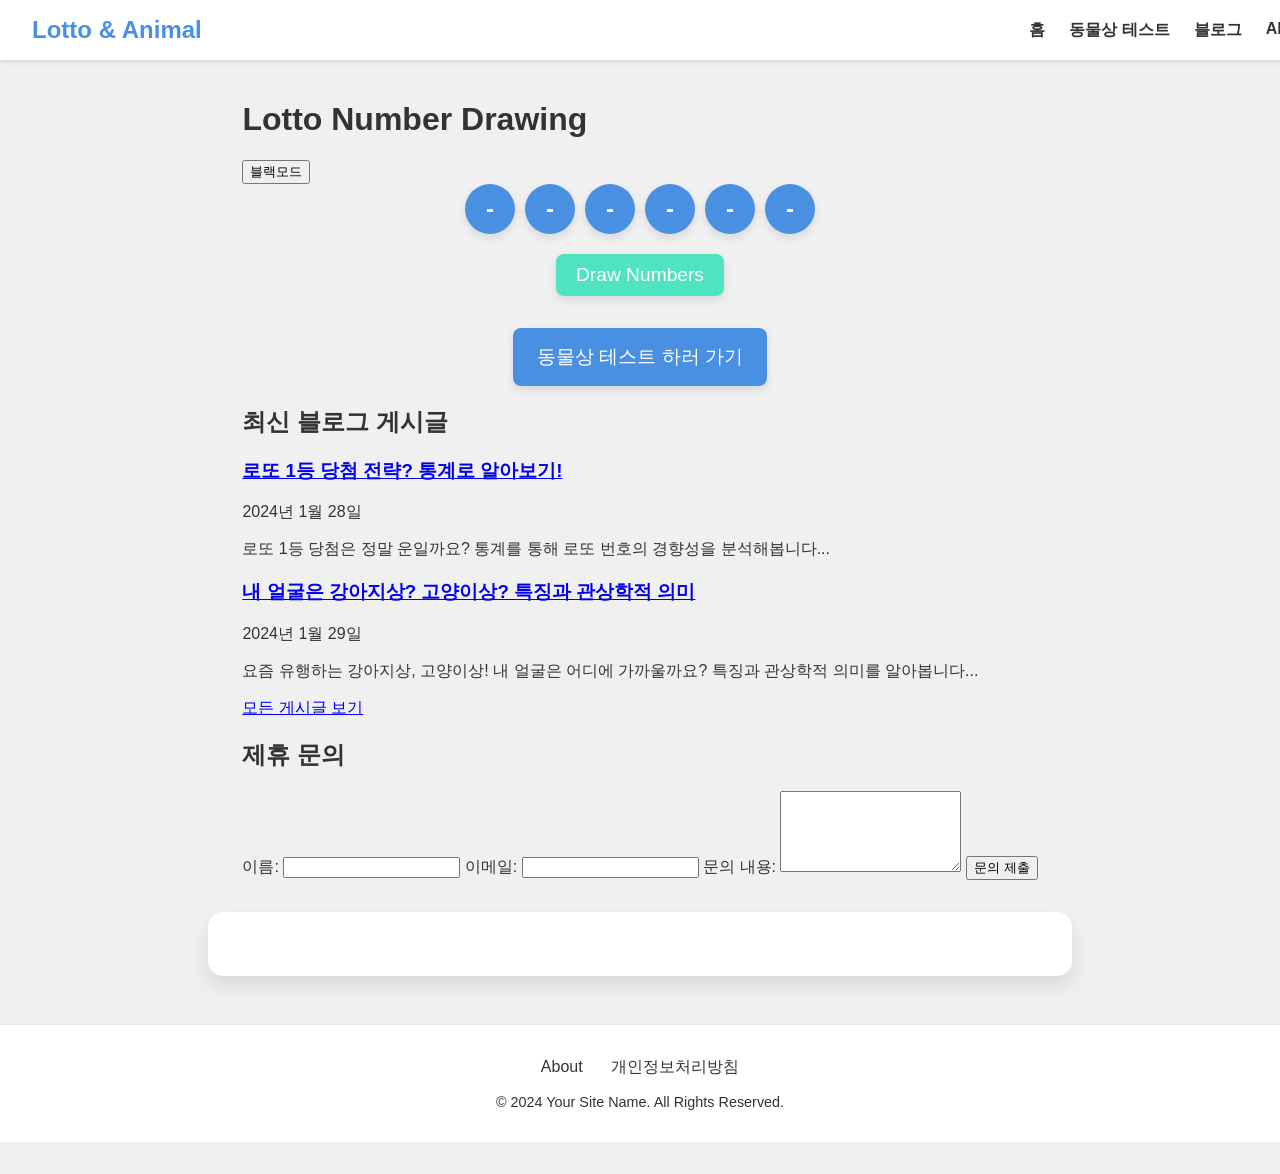
<file: index.html>
<!DOCTYPE html>
<html lang="en">
<head>
    <meta charset="UTF-8">
    <meta name="viewport" content="width=device-width, initial-scale=1.0">
    <title>로또 & 동물상 테스트 - 행운의 로또 번호와 재미있는 동물상 테스트</title>
    <meta name="description" content="매일매일 새로운 로또 당첨 번호를 예측하고, AI 기반 동물상 테스트로 나의 얼굴과 닮은 동물을 찾아보세요. 행운과 재미가 가득한 Lotto & Animal Test 사이트입니다.">
    <!-- Google AdSense Start -->
    <script async src="https://pagead2.googlesyndication.com/pagead/js/adsbygoogle.js?client=ca-pub-6174754313706109"
         crossorigin="anonymous"></script>
    <meta name="google-adsense-account" content="ca-pub-6174754313706109">
    <!-- Google AdSense End -->
    <link rel="stylesheet" href="style.css">
    <link rel="icon" href="favicon.ico" type="image/x-icon">
    <!-- Google tag (gtag.js) -->
<script async src="https://www.googletagmanager.com/gtag/js?id=G-1ZVKTF64KG"></script>
<script>
  window.dataLayer = window.dataLayer || [];
  function gtag(){dataLayer.push(arguments);}
  gtag('js', new Date());

  gtag('config', 'G-1ZVKTF64KG');
</script>
    <script type="text/javascript">
    (function(c,l,a,r,i,t,y){
        c[a]=c[a]||function(){(c[a].q=c[a].q||[]).push(arguments)};
        t=l.createElement(r);t.async=1;t.src="https://www.clarity.ms/tag/"+i;
        y=l.getElementsByTagName(r)[0];y.parentNode.insertBefore(t,y);
    })(window, document, "clarity", "script", "v8vyvuyvr4");
</script>
<script type="application/ld+json">
{
  "@context": "https://schema.org",
  "@type": "WebSite",
  "name": "Lotto & Animal Test",
  "url": "https://yourdomain.com"
}
</script>
</head>
<body>
    <nav>
        <a href="index.html" class="logo">Lotto & Animal</a>
        <ul>
            <li><a href="index.html">홈</a></li>
            <li><a href="animal_test.html">동물상 테스트</a></li>
            <li><a href="blog.html">블로그</a></li>
            <li><a href="about.html">About</a></li>
        </ul>
    </nav>
    <div class="container">
        <h1>Lotto Number Drawing</h1>
        <div class="theme-switcher-container">
            <button id="theme-switcher">블랙모드</button>
        </div>
        <lotto-machine></lotto-machine>

        <div class="animal-test-link-container">
            <a href="animal_test.html" class="animal-test-button">동물상 테스트 하러 가기</a>
        </div>

        <div class="latest-blog-posts-container">
            <h2>최신 블로그 게시글</h2>
            <div class="blog-post-item">
                <h3><a href="blog-post-1.html">로또 1등 당첨 전략? 통계로 알아보기!</a></h3>
                <span class="date">2024년 1월 28일</span>
                <p>로또 1등 당첨은 정말 운일까요? 통계를 통해 로또 번호의 경향성을 분석해봅니다...</p>
            </div>
            <div class="blog-post-item">
                <h3><a href="blog-post-2.html">내 얼굴은 강아지상? 고양이상? 특징과 관상학적 의미</a></h3>
                <span class="date">2024년 1월 29일</span>
                <p>요즘 유행하는 강아지상, 고양이상! 내 얼굴은 어디에 가까울까요? 특징과 관상학적 의미를 알아봅니다...</p>
            </div>
            <a href="blog.html" class="view-all-posts">모든 게시글 보기</a>
        </div>

        <div class="contact-form-container">
            <h2>제휴 문의</h2>
            <form action="https://formspree.io/f/mnjvavyj" method="POST">
                <label for="name">이름:</label>
                <input type="text" id="name" name="name" required>

                <label for="email">이메일:</label>
                <input type="email" id="email" name="email" required>

                <label for="message">문의 내용:</label>
                <textarea id="message" name="message" rows="5" required></textarea>

                <button type="submit">문의 제출</button>
            </form>
        </div>
    </div>
    <div class="disqus-container">
        <div id="disqus_thread"></div>
    </div>
    <script>
        var disqus_config = function () {
        this.page.url = window.location.href;  // Replace PAGE_URL with your page's canonical URL variable
        this.page.identifier = 'lotto-machine-page'; // Replace PAGE_IDENTIFIER with your page's unique identifier variable
        };
        (function() { // DON'T EDIT BELOW THIS LINE
        var d = document, s = d.createElement('script');
        s.src = 'https://gunnamu.disqus.com/embed.js';
        s.setAttribute('data-timestamp', +new Date());        (d.head || d.body).appendChild(s);
        })();
    </script>
    <noscript>Please enable JavaScript to view the <a href="https://disqus.com/?ref_noscript">comments powered by Disqus.</a></noscript>
    <script src="main.js"></script>
    <footer>
        <div class="footer-links">
            <a href="about.html">About</a>
            <a href="privacy.html">개인정보처리방침</a>
        </div>
        <div class="copyright">
            &copy; 2024 Your Site Name. All Rights Reserved.
        </div>
    </footer>
</body>
</html>
</file>
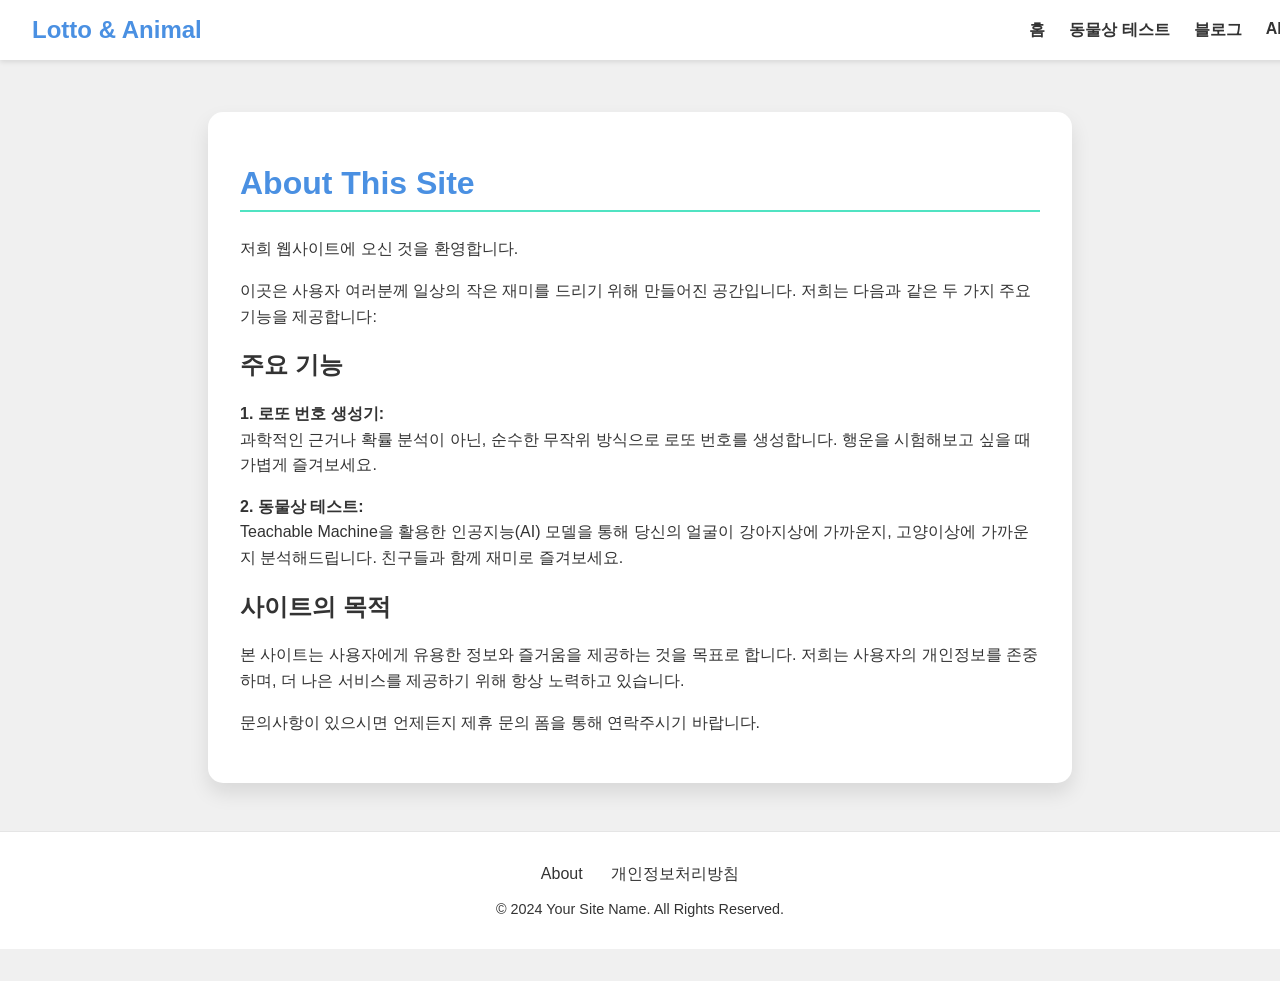
<file: about.html>
<!DOCTYPE html>
<html lang="ko">
<head>
    <meta charset="UTF-8">
    <meta name="viewport" content="width=device-width, initial-scale=1.0">
    <title>About - Lotto & Animal Test</title>
    <meta name="description" content="Lotto & Animal Test 웹사이트는 로또 번호 생성기와 AI 동물상 테스트를 제공하여 일상의 재미와 행운을 선사합니다.">
    <link rel="stylesheet" href="style.css">
    <style>
        .static-page-container {
            margin-top: 2rem;
            padding: 2rem;
            background-color: var(--container-background);
            border-radius: 15px;
            box-shadow: 0 10px 20px var(--shadow-color);
            max-width: 800px;
            width: 90%;
            text-align: left;
        }
        .static-page-container h1 {
            color: var(--primary-color);
            border-bottom: 2px solid var(--secondary-color);
            padding-bottom: 0.5rem;
            margin-bottom: 1.5rem;
        }
        .static-page-container p {
            line-height: 1.6;
            margin-bottom: 1rem;
        }
    </style>
    <!-- Google tag (gtag.js) -->
<script async src="https://www.googletagmanager.com/gtag/js?id=G-1ZVKTF64KG"></script>
<script>
  window.dataLayer = window.dataLayer || [];
  function gtag(){dataLayer.push(arguments);}
  gtag('js', new Date());

  gtag('config', 'G-1ZVKTF64KG');
</script>
    <script type="text/javascript">
    (function(c,l,a,r,i,t,y){
        c[a]=c[a]||function(){(c[a].q=c[a].q||[]).push(arguments)};
        t=l.createElement(r);t.async=1;t.src="https://www.clarity.ms/tag/"+i;
        y=l.getElementsByTagName(r)[0];y.parentNode.insertBefore(t,y);
    })(window, document, "clarity", "script", "v8vyvuyvr4");
</script>
</head>
<body>
    <nav>
        <a href="index.html" class="logo">Lotto & Animal</a>
        <ul>
            <li><a href="index.html">홈</a></li>
            <li><a href="animal_test.html">동물상 테스트</a></li>
            <li><a href="blog.html">블로그</a></li>
            <li><a href="about.html">About</a></li>
        </ul>
    </nav>

    <div class="static-page-container">
        <h1>About This Site</h1>
        <p>저희 웹사이트에 오신 것을 환영합니다.</p>
        <p>이곳은 사용자 여러분께 일상의 작은 재미를 드리기 위해 만들어진 공간입니다. 저희는 다음과 같은 두 가지 주요 기능을 제공합니다:</p>
        
        <h2>주요 기능</h2>
        <p><strong>1. 로또 번호 생성기:</strong><br>
        과학적인 근거나 확률 분석이 아닌, 순수한 무작위 방식으로 로또 번호를 생성합니다. 행운을 시험해보고 싶을 때 가볍게 즐겨보세요.</p>
        
        <p><strong>2. 동물상 테스트:</strong><br>
        Teachable Machine을 활용한 인공지능(AI) 모델을 통해 당신의 얼굴이 강아지상에 가까운지, 고양이상에 가까운지 분석해드립니다. 친구들과 함께 재미로 즐겨보세요.</p>
        
        <h2>사이트의 목적</h2>
        <p>본 사이트는 사용자에게 유용한 정보와 즐거움을 제공하는 것을 목표로 합니다. 저희는 사용자의 개인정보를 존중하며, 더 나은 서비스를 제공하기 위해 항상 노력하고 있습니다.</p>
        <p>문의사항이 있으시면 언제든지 제휴 문의 폼을 통해 연락주시기 바랍니다.</p>
    </div>

    <footer>
        <div class="footer-links">
            <a href="about.html">About</a>
            <a href="privacy.html">개인정보처리방침</a>
        </div>
        <div class="copyright">
            &copy; 2024 Your Site Name. All Rights Reserved.
        </div>
    </footer>
</body>
</html>
</file>
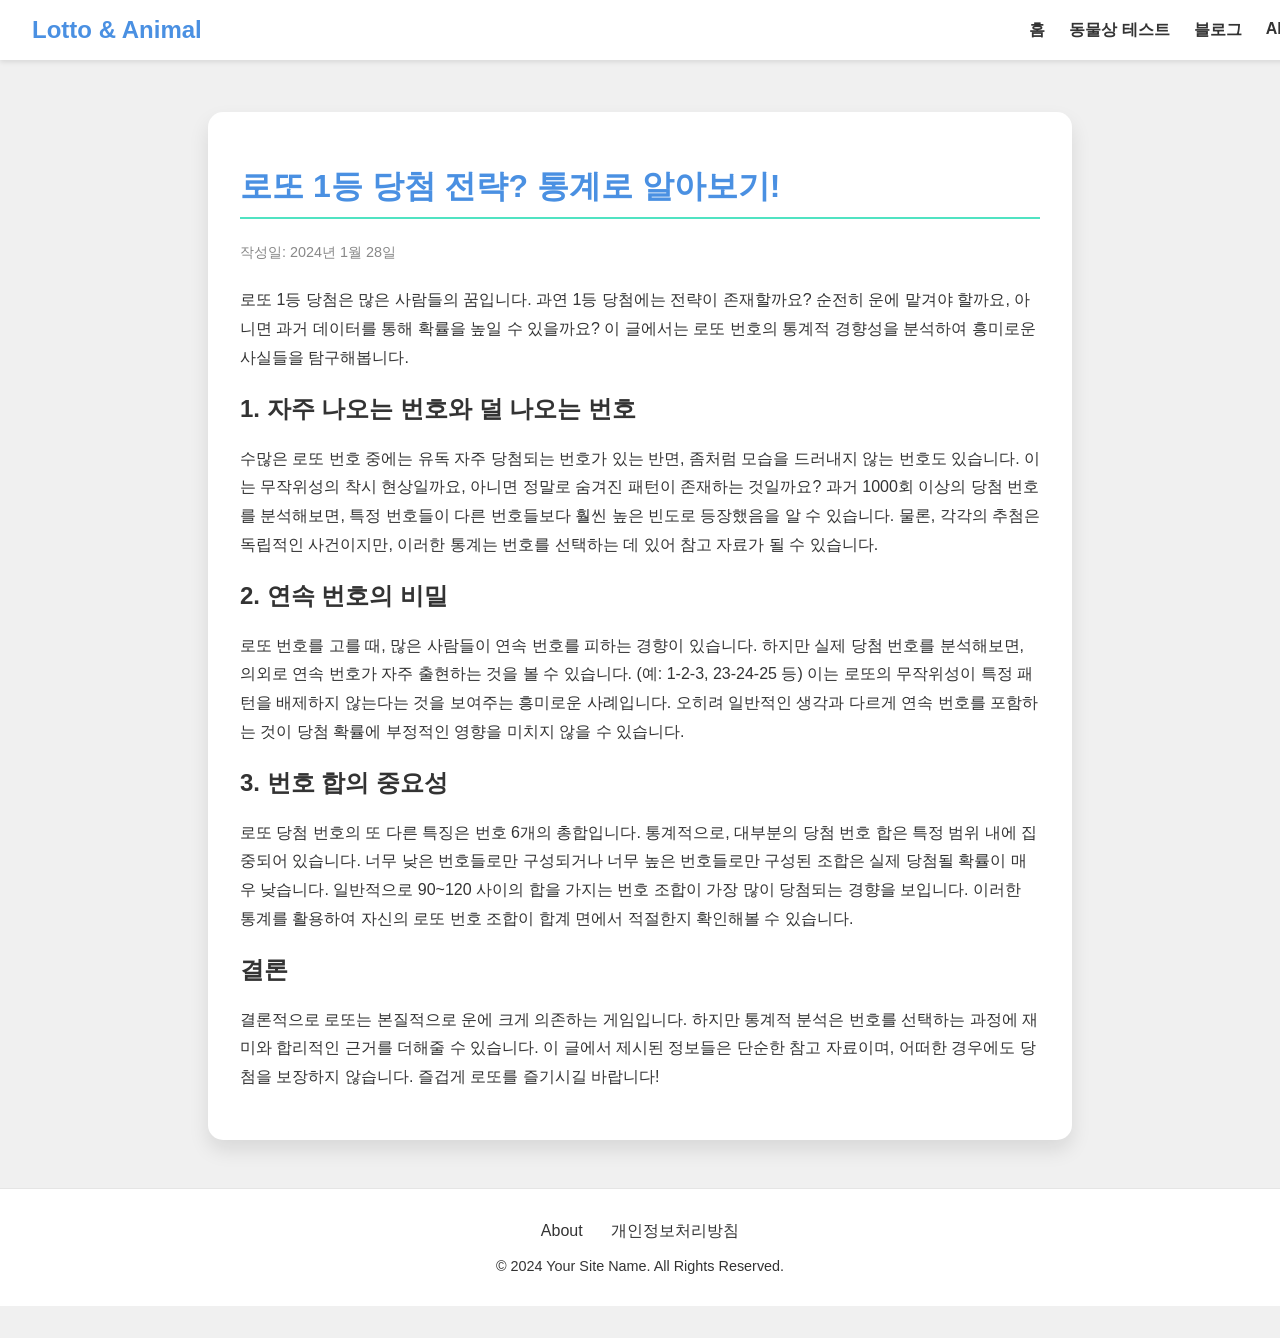
<file: blog-post-1.html>
<!DOCTYPE html>
<html lang="ko">
<head>
    <meta charset="UTF-8">
    <meta name="viewport" content="width=device-width, initial-scale=1.0">
    <title>로또 1등 당첨 전략? 통계로 알아보기! - Lotto & Animal Test 블로그</title>
    <meta name="description" content="로또 1등 당첨은 과연 운일까? 과거 당첨 번호 통계 분석을 통해 자주 나오는 번호, 연속 번호, 번호 합의 비밀 등 로또 당첨 전략에 대한 흥미로운 분석을 제공합니다.">
    <!-- Google AdSense Start -->
    <script async src="https://pagead2.googlesyndication.com/pagead/js/adsbygoogle.js?client=ca-pub-6174754313706109"
         crossorigin="anonymous"></script>
    <meta name="google-adsense-account" content="ca-pub-6174754313706109">
    <!-- Google AdSense End -->
    <link rel="stylesheet" href="style.css">
    <style>
        .blog-post-container {
            margin-top: 2rem;
            padding: 2rem;
            background-color: var(--container-background);
            border-radius: 15px;
            box-shadow: 0 10px 20px var(--shadow-color);
            max-width: 800px;
            width: 90%;
            text-align: left;
        }
        .blog-post-container h1 {
            color: var(--primary-color);
            border-bottom: 2px solid var(--secondary-color);
            padding-bottom: 0.5rem;
            margin-bottom: 1.5rem;
        }
        .blog-post-container .post-meta {
            font-size: 0.9rem;
            color: #888;
            margin-bottom: 1.5rem;
        }
        .blog-post-container p {
            line-height: 1.8;
            margin-bottom: 1rem;
        }
        .blog-post-container img {
            max-width: 100%;
            height: auto;
            display: block;
            margin: 1.5rem auto;
            border-radius: 8px;
        }
    </style>
    <!-- Google tag (gtag.js) -->
<script async src="https://www.googletagmanager.com/gtag/js?id=G-1ZVKTF64KG"></script>
<script>
  window.dataLayer = window.dataLayer || [];
  function gtag(){dataLayer.push(arguments);}
  gtag('js', new Date());

  gtag('config', 'G-1ZVKTF64KG');
</script>
    <script type="text/javascript">
    (function(c,l,a,r,i,t,y){
        c[a]=c[a]||function(){(c[a].q=c[a].q||[]).push(arguments)};
        t=l.createElement(r);t.async=1;t.src="https://www.clarity.ms/tag/"+i;
        y=l.getElementsByTagName(r)[0];y.parentNode.insertBefore(t,y);
    })(window, document, "clarity", "script", "v8vyvuyvr4");
</script>
<script type="application/ld+json">
{
  "@context": "https://schema.org",
  "@type": "BlogPosting",
  "headline": "로또 1등 당첨 전략? 통계로 알아보기!",
  "description": "로또 1등 당첨은 과연 운일까? 과거 당첨 번호 통계 분석을 통해 자주 나오는 번호, 연속 번호, 번호 합의 비밀 등 로또 당첨 전략에 대한 흥미로운 분석을 제공합니다.",
  "datePublished": "2024-01-28",
  "dateModified": "2024-01-28",
  "author": {
    "@type": "Person",
    "name": "Lotto & Animal Test"
  },
  "publisher": {
    "@type": "Organization",
    "name": "Lotto & Animal Test Blog",
    "url": "https://yourdomain.com/blog.html"
  },
  "mainEntityOfPage": {
    "@type": "WebPage",
    "@id": "https://yourdomain.com/blog-post-1.html"
  },
  "url": "https://yourdomain.com/blog-post-1.html"
}
</script>
</head>
<body>
    <nav>
        <a href="index.html" class="logo">Lotto & Animal</a>
        <ul>
            <li><a href="index.html">홈</a></li>
            <li><a href="animal_test.html">동물상 테스트</a></li>
            <li><a href="blog.html">블로그</a></li>
            <li><a href="about.html">About</a></li>
        </ul>
    </nav>

    <div class="blog-post-container">
        <h1>로또 1등 당첨 전략? 통계로 알아보기!</h1>
        <div class="post-meta">작성일: 2024년 1월 28일</div>
        <p>로또 1등 당첨은 많은 사람들의 꿈입니다. 과연 1등 당첨에는 전략이 존재할까요? 순전히 운에 맡겨야 할까요, 아니면 과거 데이터를 통해 확률을 높일 수 있을까요? 이 글에서는 로또 번호의 통계적 경향성을 분석하여 흥미로운 사실들을 탐구해봅니다.</p>

        <h2>1. 자주 나오는 번호와 덜 나오는 번호</h2>
        <p>수많은 로또 번호 중에는 유독 자주 당첨되는 번호가 있는 반면, 좀처럼 모습을 드러내지 않는 번호도 있습니다. 이는 무작위성의 착시 현상일까요, 아니면 정말로 숨겨진 패턴이 존재하는 것일까요? 과거 1000회 이상의 당첨 번호를 분석해보면, 특정 번호들이 다른 번호들보다 훨씬 높은 빈도로 등장했음을 알 수 있습니다. 물론, 각각의 추첨은 독립적인 사건이지만, 이러한 통계는 번호를 선택하는 데 있어 참고 자료가 될 수 있습니다.</p>

        <h2>2. 연속 번호의 비밀</h2>
        <p>로또 번호를 고를 때, 많은 사람들이 연속 번호를 피하는 경향이 있습니다. 하지만 실제 당첨 번호를 분석해보면, 의외로 연속 번호가 자주 출현하는 것을 볼 수 있습니다. (예: 1-2-3, 23-24-25 등) 이는 로또의 무작위성이 특정 패턴을 배제하지 않는다는 것을 보여주는 흥미로운 사례입니다. 오히려 일반적인 생각과 다르게 연속 번호를 포함하는 것이 당첨 확률에 부정적인 영향을 미치지 않을 수 있습니다.</p>

        <h2>3. 번호 합의 중요성</h2>
        <p>로또 당첨 번호의 또 다른 특징은 번호 6개의 총합입니다. 통계적으로, 대부분의 당첨 번호 합은 특정 범위 내에 집중되어 있습니다. 너무 낮은 번호들로만 구성되거나 너무 높은 번호들로만 구성된 조합은 실제 당첨될 확률이 매우 낮습니다. 일반적으로 90~120 사이의 합을 가지는 번호 조합이 가장 많이 당첨되는 경향을 보입니다. 이러한 통계를 활용하여 자신의 로또 번호 조합이 합계 면에서 적절한지 확인해볼 수 있습니다.</p>

        <h2>결론</h2>
        <p>결론적으로 로또는 본질적으로 운에 크게 의존하는 게임입니다. 하지만 통계적 분석은 번호를 선택하는 과정에 재미와 합리적인 근거를 더해줄 수 있습니다. 이 글에서 제시된 정보들은 단순한 참고 자료이며, 어떠한 경우에도 당첨을 보장하지 않습니다. 즐겁게 로또를 즐기시길 바랍니다!</p>
    </div>

    <footer>
        <div class="footer-links">
            <a href="about.html">About</a>
            <a href="privacy.html">개인정보처리방침</a>
        </div>
        <div class="copyright">
            &copy; 2024 Your Site Name. All Rights Reserved.
        </div>
    </footer>
</body>
</html>
</file>
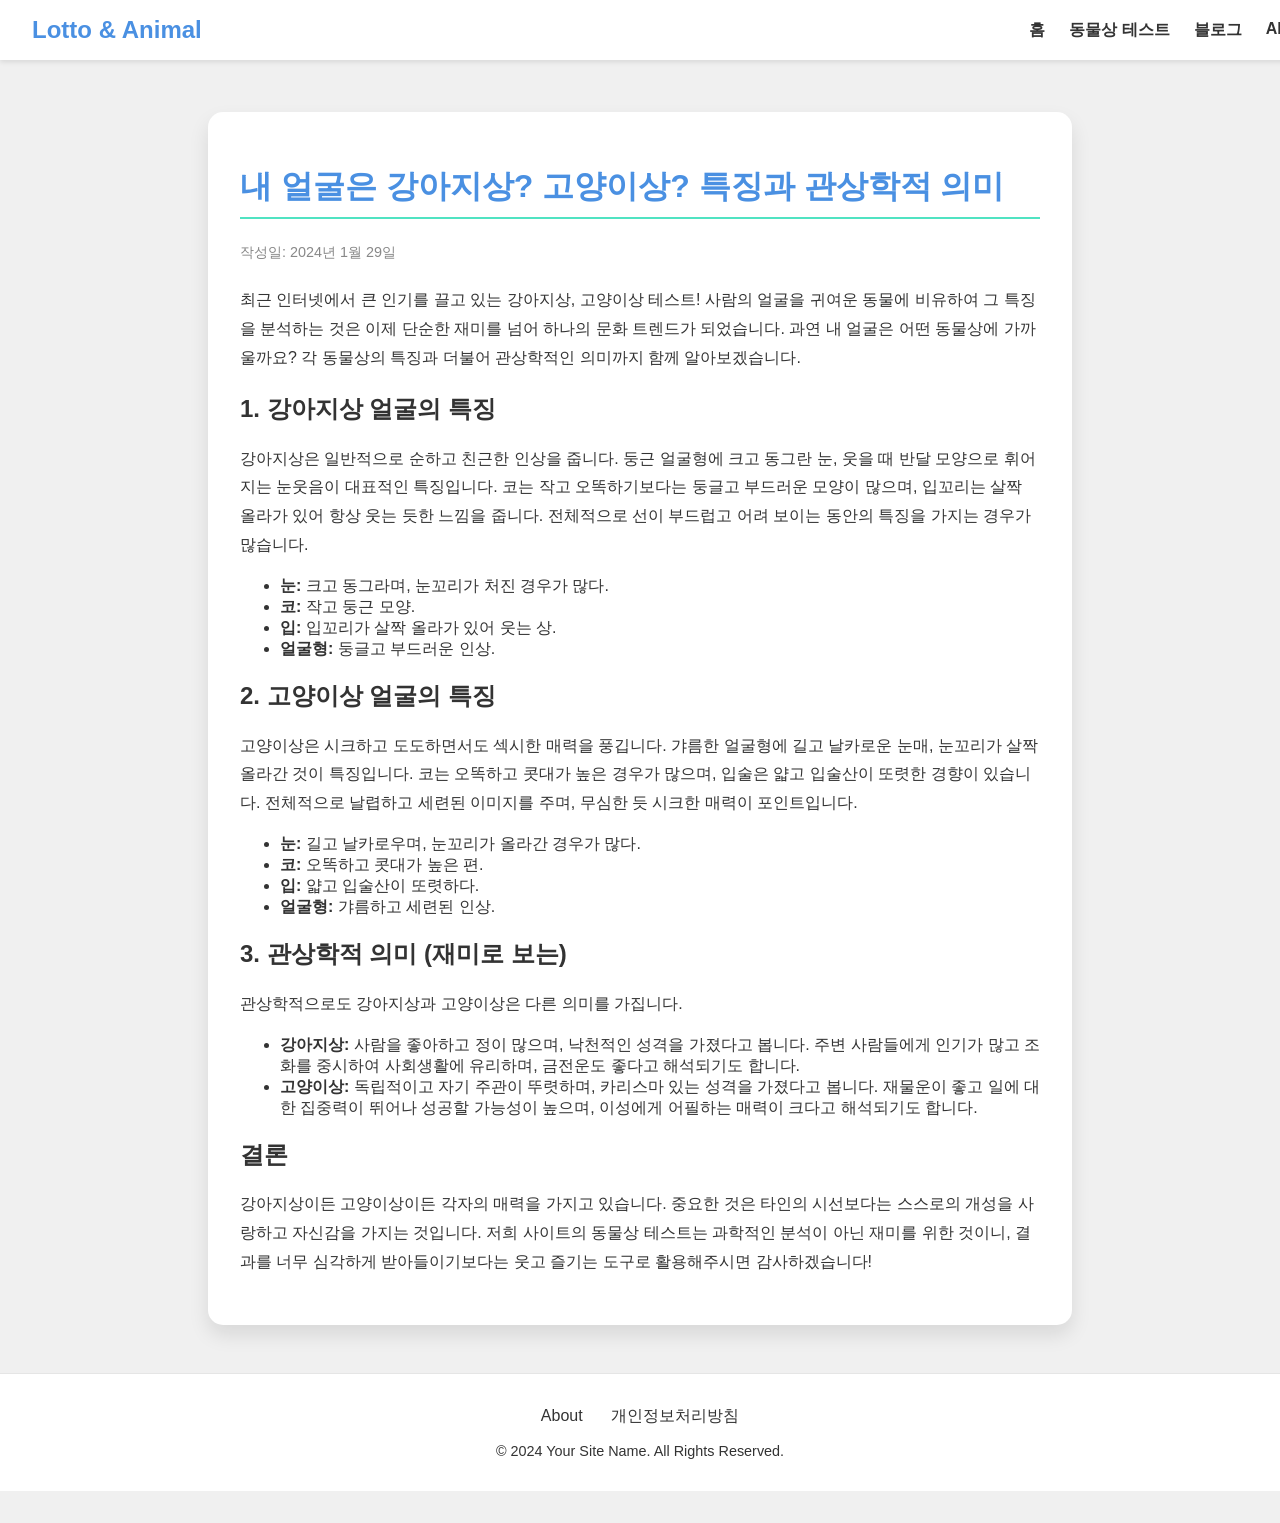
<file: blog-post-2.html>
<!DOCTYPE html>
<html lang="ko">
<head>
    <meta charset="UTF-8">
    <meta name="viewport" content="width=device-width, initial-scale=1.0">
    <title>내 얼굴은 강아지상? 고양이상? 특징과 관상학적 의미 - Lotto & Animal Test 블로그</title>
    <meta name="description" content="내 얼굴은 강아지상일까, 고양이상일까? 각 동물상의 특징과 관상학적 의미를 상세히 알아보고, 나의 얼굴에 숨겨진 매력을 발견해보세요.">
    <!-- Google AdSense Start -->
    <script async src="https://pagead2.googlesyndication.com/pagead/js/adsbygoogle.js?client=ca-pub-6174754313706109"
         crossorigin="anonymous"></script>
    <meta name="google-adsense-account" content="ca-pub-6174754313706109">
    <!-- Google AdSense End -->
    <link rel="stylesheet" href="style.css">
    <style>
        .blog-post-container {
            margin-top: 2rem;
            padding: 2rem;
            background-color: var(--container-background);
            border-radius: 15px;
            box-shadow: 0 10px 20px var(--shadow-color);
            max-width: 800px;
            width: 90%;
            text-align: left;
        }
        .blog-post-container h1 {
            color: var(--primary-color);
            border-bottom: 2px solid var(--secondary-color);
            padding-bottom: 0.5rem;
            margin-bottom: 1.5rem;
        }
        .blog-post-container .post-meta {
            font-size: 0.9rem;
            color: #888;
            margin-bottom: 1.5rem;
        }
        .blog-post-container p {
            line-height: 1.8;
            margin-bottom: 1rem;
        }
        .blog-post-container img {
            max-width: 100%;
            height: auto;
            display: block;
            margin: 1.5rem auto;
            border-radius: 8px;
        }
    </style>
    <!-- Google tag (gtag.js) -->
<script async src="https://www.googletagmanager.com/gtag/js?id=G-1ZVKTF64KG"></script>
<script>
  window.dataLayer = window.dataLayer || [];
  function gtag(){dataLayer.push(arguments);}
  gtag('js', new Date());

  gtag('config', 'G-1ZVKTF64KG');
</script>
    <script type="text/javascript">
    (function(c,l,a,r,i,t,y){
        c[a]=c[a]||function(){(c[a].q=c[a].q||[]).push(arguments)};
        t=l.createElement(r);t.async=1;t.src="https://www.clarity.ms/tag/"+i;
        y=l.getElementsByTagName(r)[0];y.parentNode.insertBefore(t,y);
    })(window, document, "clarity", "script", "v8vyvuyvr4");
</script>
<script type="application/ld+json">
{
  "@context": "https://schema.org",
  "@type": "BlogPosting",
  "headline": "내 얼굴은 강아지상? 고양이상? 특징과 관상학적 의미",
  "description": "내 얼굴은 강아지상일까, 고양이상일까? 각 동물상의 특징과 관상학적 의미를 상세히 알아보고, 나의 얼굴에 숨겨진 매력을 발견해보세요.",
  "datePublished": "2024-01-29",
  "dateModified": "2024-01-29",
  "author": {
    "@type": "Person",
    "name": "Lotto & Animal Test"
  },
  "publisher": {
    "@type": "Organization",
    "name": "Lotto & Animal Test Blog",
    "url": "https://yourdomain.com/blog.html"
  },
  "mainEntityOfPage": {
    "@type": "WebPage",
    "@id": "https://yourdomain.com/blog-post-2.html"
  },
  "url": "https://yourdomain.com/blog-post-2.html"
}
</script>
</head>
<body>
    <nav>
        <a href="index.html" class="logo">Lotto & Animal</a>
        <ul>
            <li><a href="index.html">홈</a></li>
            <li><a href="animal_test.html">동물상 테스트</a></li>
            <li><a href="blog.html">블로그</a></li>
            <li><a href="about.html">About</a></li>
        </ul>
    </nav>

    <div class="blog-post-container">
        <h1>내 얼굴은 강아지상? 고양이상? 특징과 관상학적 의미</h1>
        <div class="post-meta">작성일: 2024년 1월 29일</div>
        <p>최근 인터넷에서 큰 인기를 끌고 있는 강아지상, 고양이상 테스트! 사람의 얼굴을 귀여운 동물에 비유하여 그 특징을 분석하는 것은 이제 단순한 재미를 넘어 하나의 문화 트렌드가 되었습니다. 과연 내 얼굴은 어떤 동물상에 가까울까요? 각 동물상의 특징과 더불어 관상학적인 의미까지 함께 알아보겠습니다.</p>

        <h2>1. 강아지상 얼굴의 특징</h2>
        <p>강아지상은 일반적으로 순하고 친근한 인상을 줍니다. 둥근 얼굴형에 크고 동그란 눈, 웃을 때 반달 모양으로 휘어지는 눈웃음이 대표적인 특징입니다. 코는 작고 오똑하기보다는 둥글고 부드러운 모양이 많으며, 입꼬리는 살짝 올라가 있어 항상 웃는 듯한 느낌을 줍니다. 전체적으로 선이 부드럽고 어려 보이는 동안의 특징을 가지는 경우가 많습니다.</p>
        <ul>
            <li><strong>눈:</strong> 크고 동그라며, 눈꼬리가 처진 경우가 많다.</li>
            <li><strong>코:</strong> 작고 둥근 모양.</li>
            <li><strong>입:</strong> 입꼬리가 살짝 올라가 있어 웃는 상.</li>
            <li><strong>얼굴형:</strong> 둥글고 부드러운 인상.</li>
        </ul>

        <h2>2. 고양이상 얼굴의 특징</h2>
        <p>고양이상은 시크하고 도도하면서도 섹시한 매력을 풍깁니다. 갸름한 얼굴형에 길고 날카로운 눈매, 눈꼬리가 살짝 올라간 것이 특징입니다. 코는 오똑하고 콧대가 높은 경우가 많으며, 입술은 얇고 입술산이 또렷한 경향이 있습니다. 전체적으로 날렵하고 세련된 이미지를 주며, 무심한 듯 시크한 매력이 포인트입니다.</p>
        <ul>
            <li><strong>눈:</strong> 길고 날카로우며, 눈꼬리가 올라간 경우가 많다.</li>
            <li><strong>코:</strong> 오똑하고 콧대가 높은 편.</li>
            <li><strong>입:</strong> 얇고 입술산이 또렷하다.</li>
            <li><strong>얼굴형:</strong> 갸름하고 세련된 인상.</li>
        </ul>

        <h2>3. 관상학적 의미 (재미로 보는)</h2>
        <p>관상학적으로도 강아지상과 고양이상은 다른 의미를 가집니다.</p>
        <ul>
            <li><strong>강아지상:</strong> 사람을 좋아하고 정이 많으며, 낙천적인 성격을 가졌다고 봅니다. 주변 사람들에게 인기가 많고 조화를 중시하여 사회생활에 유리하며, 금전운도 좋다고 해석되기도 합니다.</li>
            <li><strong>고양이상:</strong> 독립적이고 자기 주관이 뚜렷하며, 카리스마 있는 성격을 가졌다고 봅니다. 재물운이 좋고 일에 대한 집중력이 뛰어나 성공할 가능성이 높으며, 이성에게 어필하는 매력이 크다고 해석되기도 합니다.</li>
        </ul>

        <h2>결론</h2>
        <p>강아지상이든 고양이상이든 각자의 매력을 가지고 있습니다. 중요한 것은 타인의 시선보다는 스스로의 개성을 사랑하고 자신감을 가지는 것입니다. 저희 사이트의 동물상 테스트는 과학적인 분석이 아닌 재미를 위한 것이니, 결과를 너무 심각하게 받아들이기보다는 웃고 즐기는 도구로 활용해주시면 감사하겠습니다!</p>
    </div>

    <footer>
        <div class="footer-links">
            <a href="about.html">About</a>
            <a href="privacy.html">개인정보처리방침</a>
        </div>
        <div class="copyright">
            &copy; 2024 Your Site Name. All Rights Reserved.
        </div>
    </footer>
</body>
</html>
</file>
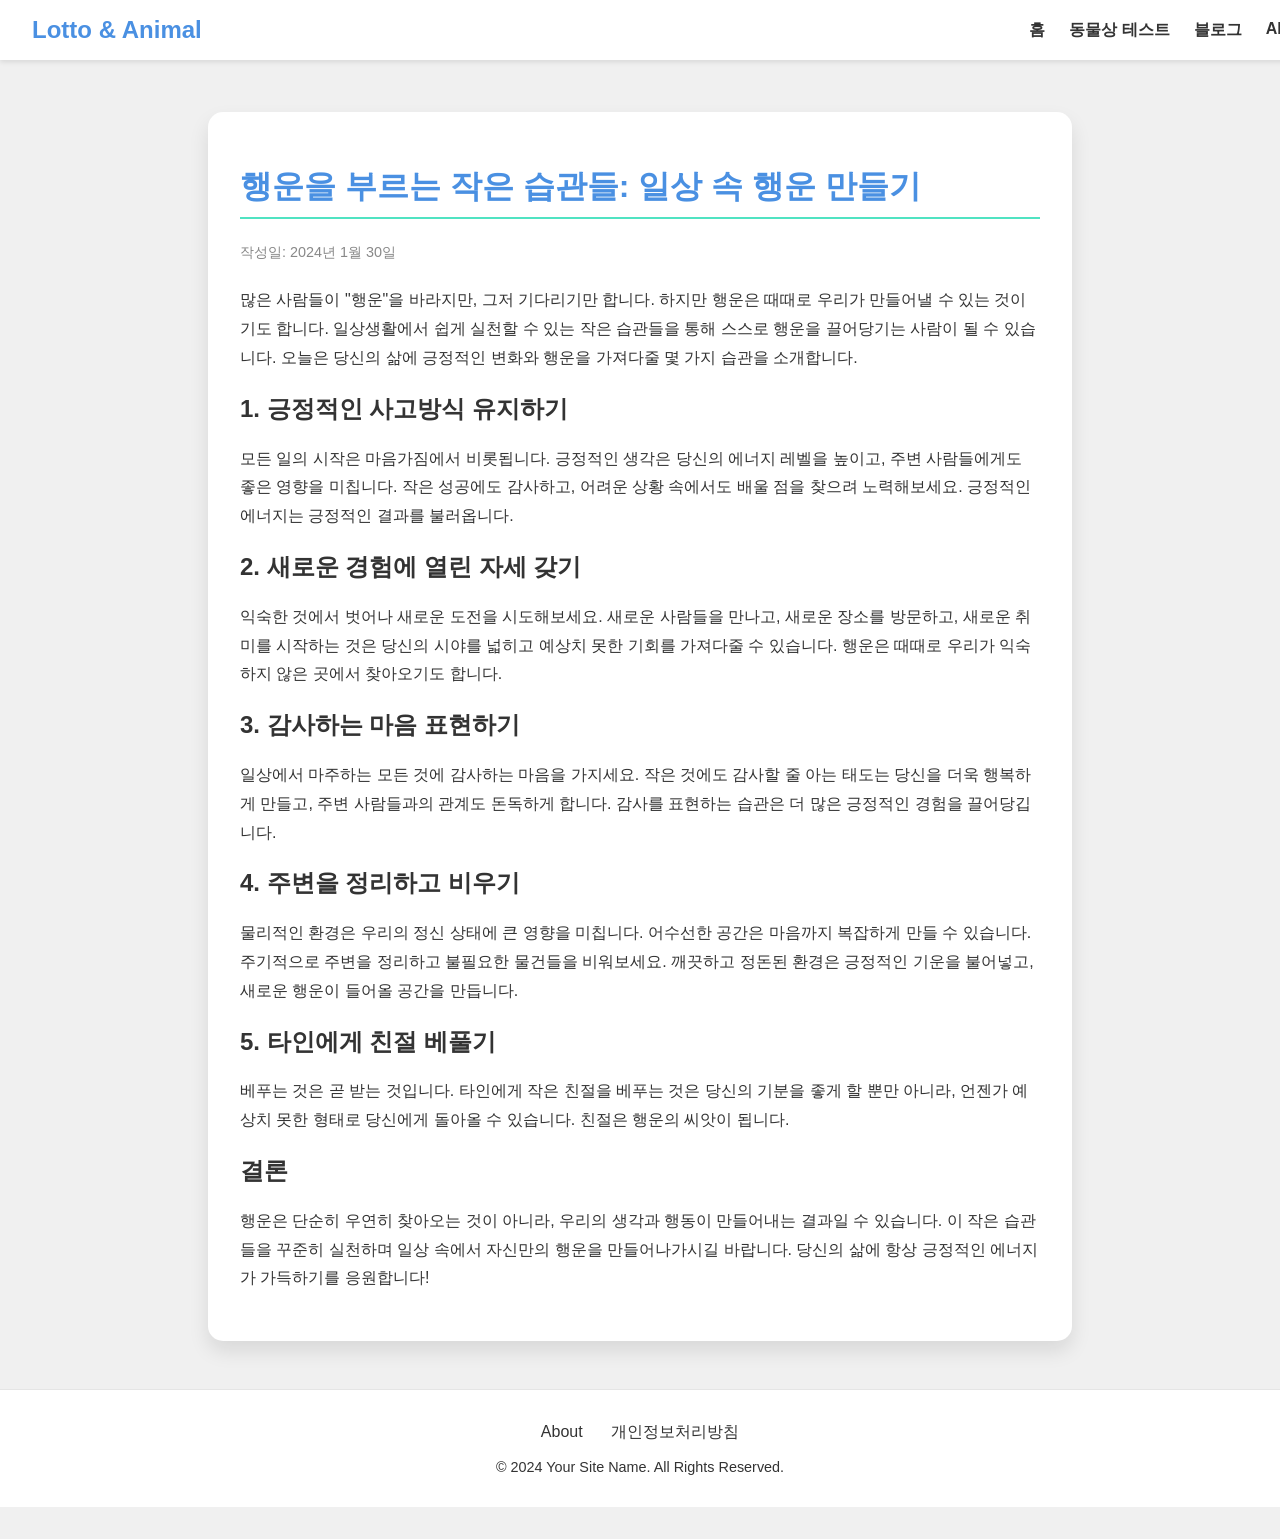
<file: blog-post-3.html>
<!DOCTYPE html>
<html lang="ko">
<head>
    <meta charset="UTF-8">
    <meta name="viewport" content="width=device-width, initial-scale=1.0">
    <title>행운을 부르는 작은 습관들: 일상 속 행운 만들기 - Lotto & Animal Test 블로그</title>
    <meta name="description" content="일상 속에서 행운을 끌어당기는 작은 습관들을 소개합니다. 긍정적인 사고방식, 새로운 경험, 감사하는 마음, 주변 정리, 친절 베풀기 등 행운을 만드는 습관들을 확인해보세요.">
    <!-- Google AdSense Start -->
    <script async src="https://pagead2.googlesyndication.com/pagead/js/adsbygoogle.js?client=ca-pub-6174754313706109"
         crossorigin="anonymous"></script>
    <meta name="google-adsense-account" content="ca-pub-6174754313706109">
    <!-- Google AdSense End -->
    <link rel="stylesheet" href="style.css">
    <style>
        .blog-post-container {
            margin-top: 2rem;
            padding: 2rem;
            background-color: var(--container-background);
            border-radius: 15px;
            box-shadow: 0 10px 20px var(--shadow-color);
            max-width: 800px;
            width: 90%;
            text-align: left;
        }
        .blog-post-container h1 {
            color: var(--primary-color);
            border-bottom: 2px solid var(--secondary-color);
            padding-bottom: 0.5rem;
            margin-bottom: 1.5rem;
        }
        .blog-post-container .post-meta {
            font-size: 0.9rem;
            color: #888;
            margin-bottom: 1.5rem;
        }
        .blog-post-container p {
            line-height: 1.8;
            margin-bottom: 1rem;
        }
        .blog-post-container img {
            max-width: 100%;
            height: auto;
            display: block;
            margin: 1.5rem auto;
            border-radius: 8px;
        }
    </style>
    <!-- Google tag (gtag.js) -->
<script async src="https://www.googletagmanager.com/gtag/js?id=G-1ZVKTF64KG"></script>
<script>
  window.dataLayer = window.dataLayer || [];
  function gtag(){dataLayer.push(arguments);}
  gtag('js', new Date());

  gtag('config', 'G-1ZVKTF64KG');
</script>
    <script type="text/javascript">
    (function(c,l,a,r,i,t,y){
        c[a]=c[a]||function(){(c[a].q=c[a].q||[]).push(arguments)};
        t=l.createElement(r);t.async=1;t.src="https://www.clarity.ms/tag/"+i;
        y=l.getElementsByTagName(r)[0];y.parentNode.insertBefore(t,y);
    })(window, document, "clarity", "script", "v8vyvuyvr4");
</script>
<script type="application/ld+json">
{
  "@context": "https://schema.org",
  "@type": "BlogPosting",
  "headline": "행운을 부르는 작은 습관들: 일상 속 행운 만들기",
  "description": "일상 속에서 행운을 끌어당기는 작은 습관들을 소개합니다. 긍정적인 사고방식, 새로운 경험, 감사하는 마음, 주변 정리, 친절 베풀기 등 행운을 만드는 습관들을 확인해보세요.",
  "datePublished": "2024-01-30",
  "dateModified": "2024-01-30",
  "author": {
    "@type": "Person",
    "name": "Lotto & Animal Test"
  },
  "publisher": {
    "@type": "Organization",
    "name": "Lotto & Animal Test Blog",
    "url": "https://yourdomain.com/blog.html"
  },
  "mainEntityOfPage": {
    "@type": "WebPage",
    "@id": "https://yourdomain.com/blog-post-3.html"
  },
  "url": "https://yourdomain.com/blog-post-3.html"
}
</script>
</head>
<body>
    <nav>
        <a href="index.html" class="logo">Lotto & Animal</a>
        <ul>
            <li><a href="index.html">홈</a></li>
            <li><a href="animal_test.html">동물상 테스트</a></li>
            <li><a href="blog.html">블로그</a></li>
            <li><a href="about.html">About</a></li>
        </ul>
    </nav>

    <div class="blog-post-container">
        <h1>행운을 부르는 작은 습관들: 일상 속 행운 만들기</h1>
        <div class="post-meta">작성일: 2024년 1월 30일</div>
        <p>많은 사람들이 "행운"을 바라지만, 그저 기다리기만 합니다. 하지만 행운은 때때로 우리가 만들어낼 수 있는 것이기도 합니다. 일상생활에서 쉽게 실천할 수 있는 작은 습관들을 통해 스스로 행운을 끌어당기는 사람이 될 수 있습니다. 오늘은 당신의 삶에 긍정적인 변화와 행운을 가져다줄 몇 가지 습관을 소개합니다.</p>

        <h2>1. 긍정적인 사고방식 유지하기</h2>
        <p>모든 일의 시작은 마음가짐에서 비롯됩니다. 긍정적인 생각은 당신의 에너지 레벨을 높이고, 주변 사람들에게도 좋은 영향을 미칩니다. 작은 성공에도 감사하고, 어려운 상황 속에서도 배울 점을 찾으려 노력해보세요. 긍정적인 에너지는 긍정적인 결과를 불러옵니다.</p>
        
        <h2>2. 새로운 경험에 열린 자세 갖기</h2>
        <p>익숙한 것에서 벗어나 새로운 도전을 시도해보세요. 새로운 사람들을 만나고, 새로운 장소를 방문하고, 새로운 취미를 시작하는 것은 당신의 시야를 넓히고 예상치 못한 기회를 가져다줄 수 있습니다. 행운은 때때로 우리가 익숙하지 않은 곳에서 찾아오기도 합니다.</p>

        <h2>3. 감사하는 마음 표현하기</h2>
        <p>일상에서 마주하는 모든 것에 감사하는 마음을 가지세요. 작은 것에도 감사할 줄 아는 태도는 당신을 더욱 행복하게 만들고, 주변 사람들과의 관계도 돈독하게 합니다. 감사를 표현하는 습관은 더 많은 긍정적인 경험을 끌어당깁니다.</p>

        <h2>4. 주변을 정리하고 비우기</h2>
        <p>물리적인 환경은 우리의 정신 상태에 큰 영향을 미칩니다. 어수선한 공간은 마음까지 복잡하게 만들 수 있습니다. 주기적으로 주변을 정리하고 불필요한 물건들을 비워보세요. 깨끗하고 정돈된 환경은 긍정적인 기운을 불어넣고, 새로운 행운이 들어올 공간을 만듭니다.</p>

        <h2>5. 타인에게 친절 베풀기</h2>
        <p>베푸는 것은 곧 받는 것입니다. 타인에게 작은 친절을 베푸는 것은 당신의 기분을 좋게 할 뿐만 아니라, 언젠가 예상치 못한 형태로 당신에게 돌아올 수 있습니다. 친절은 행운의 씨앗이 됩니다.</p>

        <h2>결론</h2>
        <p>행운은 단순히 우연히 찾아오는 것이 아니라, 우리의 생각과 행동이 만들어내는 결과일 수 있습니다. 이 작은 습관들을 꾸준히 실천하며 일상 속에서 자신만의 행운을 만들어나가시길 바랍니다. 당신의 삶에 항상 긍정적인 에너지가 가득하기를 응원합니다!</p>
    </div>

    <footer>
        <div class="footer-links">
            <a href="about.html">About</a>
            <a href="privacy.html">개인정보처리방침</a>
        </div>
        <div class="copyright">
            &copy; 2024 Your Site Name. All Rights Reserved.
        </div>
    </footer>
</body>
</html>
</file>
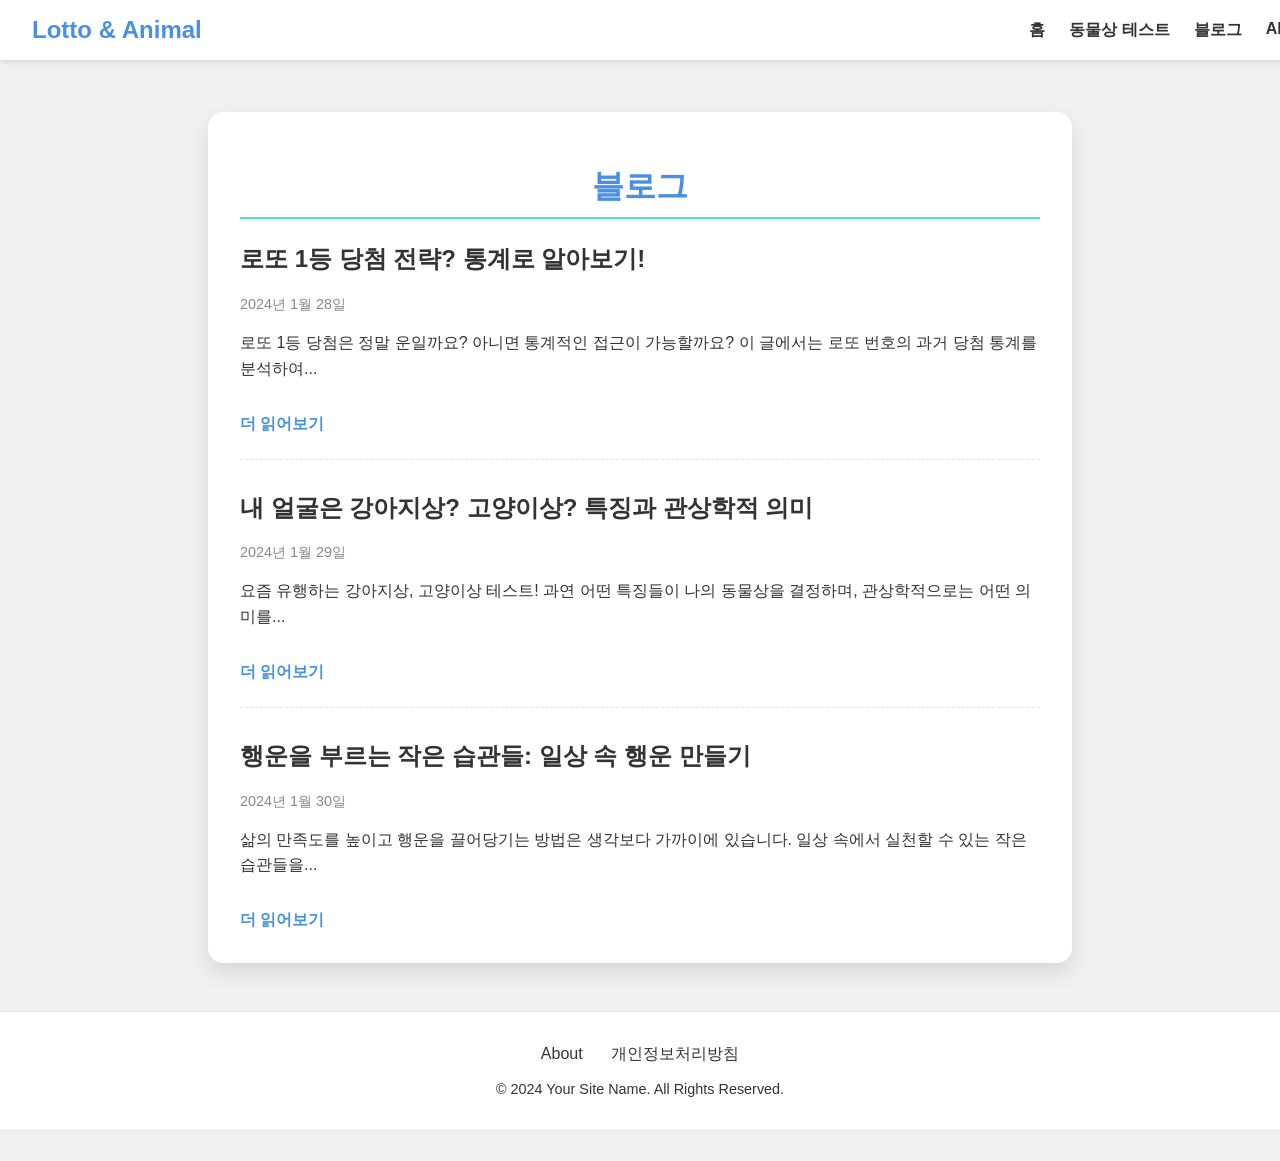
<file: blog.html>
<!DOCTYPE html>
<html lang="ko">
<head>
    <meta charset="UTF-8">
    <meta name="viewport" content="width=device-width, initial-scale=1.0">
    <title>블로그 - Lotto & Animal Test</title>
    <meta name="description" content="로또 통계 분석, 동물상 특징, 일상 속 행운 만들기 등 흥미로운 주제의 블로그 게시글을 만나보세요. Lotto & Animal Test의 최신 정보를 확인하세요.">
    <!-- Google AdSense Start -->
    <script async src="https://pagead2.googlesyndication.com/pagead/js/adsbygoogle.js?client=ca-pub-6174754313706109"
         crossorigin="anonymous"></script>
    <meta name="google-adsense-account" content="ca-pub-6174754313706109">
    <!-- Google AdSense End -->
    <link rel="stylesheet" href="style.css">
    <style>
        .blog-list-container {
            margin-top: 2rem;
            padding: 2rem;
            background-color: var(--container-background);
            border-radius: 15px;
            box-shadow: 0 10px 20px var(--shadow-color);
            max-width: 800px;
            width: 90%;
            text-align: left;
        }
        .blog-list-container h1 {
            color: var(--primary-color);
            border-bottom: 2px solid var(--secondary-color);
            padding-bottom: 0.5rem;
            margin-bottom: 1.5rem;
            text-align: center;
        }
        .blog-post-item {
            margin-bottom: 2rem;
            padding-bottom: 1.5rem;
            border-bottom: 1px dashed var(--shadow-color);
        }
        .blog-post-item:last-child {
            border-bottom: none;
            margin-bottom: 0;
            padding-bottom: 0;
        }
        .blog-post-item h2 a {
            color: var(--text-color);
            text-decoration: none;
            transition: color 0.3s;
        }
        .blog-post-item h2 a:hover {
            color: var(--primary-color);
        }
        .blog-post-item .date {
            font-size: 0.9rem;
            color: #888;
            margin-top: 0.5rem;
            display: block;
        }
        .blog-post-item p {
            line-height: 1.6;
            margin-top: 1rem;
        }
        .read-more {
            display: inline-block;
            margin-top: 1rem;
            color: var(--primary-color);
            text-decoration: none;
            font-weight: bold;
        }
        .read-more:hover {
            text-decoration: underline;
        }
    </style>
    <!-- Google tag (gtag.js) -->
<script async src="https://www.googletagmanager.com/gtag/js?id=G-1ZVKTF64KG"></script>
<script>
  window.dataLayer = window.dataLayer || [];
  function gtag(){dataLayer.push(arguments);}
  gtag('js', new Date());

  gtag('config', 'G-1ZVKTF64KG');
</script>
    <script type="text/javascript">
    (function(c,l,a,r,i,t,y){
        c[a]=c[a]||function(){(c[a].q=c[a].q||[]).push(arguments)};
        t=l.createElement(r);t.async=1;t.src="https://www.clarity.ms/tag/"+i;
        y=l.getElementsByTagName(r)[0];y.parentNode.insertBefore(t,y);
    })(window, document, "clarity", "script", "v8vyvuyvr4");
</script>
</head>
<body>
    <nav>
        <a href="index.html" class="logo">Lotto & Animal</a>
        <ul>
            <li><a href="index.html">홈</a></li>
            <li><a href="animal_test.html">동물상 테스트</a></li>
            <li><a href="blog.html">블로그</a></li>
            <li><a href="about.html">About</a></li>
        </ul>
    </nav>

    <div class="blog-list-container">
        <h1>블로그</h1>
        <div class="blog-post-item">
            <h2><a href="blog-post-1.html">로또 1등 당첨 전략? 통계로 알아보기!</a></h2>
            <span class="date">2024년 1월 28일</span>
            <p>로또 1등 당첨은 정말 운일까요? 아니면 통계적인 접근이 가능할까요? 이 글에서는 로또 번호의 과거 당첨 통계를 분석하여...</p>
            <a href="blog-post-1.html" class="read-more">더 읽어보기</a>
        </div>
        <div class="blog-post-item">
            <h2><a href="blog-post-2.html">내 얼굴은 강아지상? 고양이상? 특징과 관상학적 의미</a></h2>
            <span class="date">2024년 1월 29일</span>
            <p>요즘 유행하는 강아지상, 고양이상 테스트! 과연 어떤 특징들이 나의 동물상을 결정하며, 관상학적으로는 어떤 의미를...</p>
            <a href="blog-post-2.html" class="read-more">더 읽어보기</a>
        </div>
        <div class="blog-post-item">
            <h2><a href="blog-post-3.html">행운을 부르는 작은 습관들: 일상 속 행운 만들기</a></h2>
            <span class="date">2024년 1월 30일</span>
            <p>삶의 만족도를 높이고 행운을 끌어당기는 방법은 생각보다 가까이에 있습니다. 일상 속에서 실천할 수 있는 작은 습관들을...</p>
            <a href="blog-post-3.html" class="read-more">더 읽어보기</a>
        </div>
    </div>

    <footer>
        <div class="footer-links">
            <a href="about.html">About</a>
            <a href="privacy.html">개인정보처리방침</a>
        </div>
        <div class="copyright">
            &copy; 2024 Your Site Name. All Rights Reserved.
        </div>
    </footer>
</body>
</html>
</file>
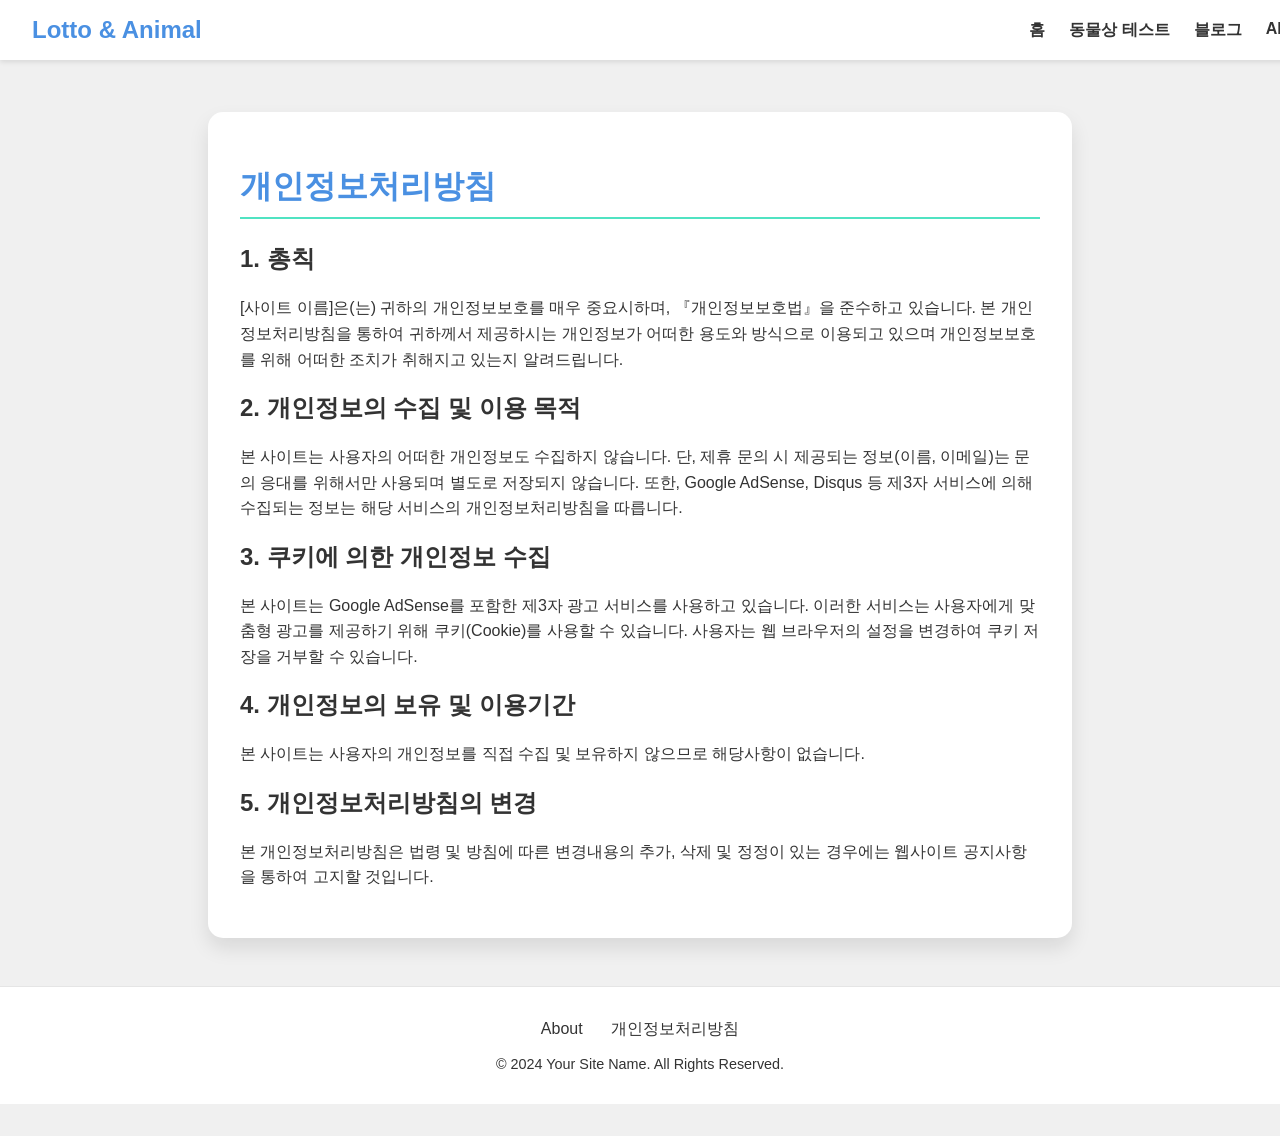
<file: privacy.html>
<!DOCTYPE html>
<html lang="ko">
<head>
    <meta charset="UTF-8">
    <meta name="viewport" content="width=device-width, initial-scale=1.0">
    <title>개인정보처리방침 - Lotto & Animal Test</title>
    <meta name="description" content="Lotto & Animal Test 사이트의 개인정보처리방침입니다. 어떠한 개인정보도 수집하지 않으며, 제3자 서비스 이용에 대한 정보를 투명하게 안내합니다.">
    <link rel="stylesheet" href="style.css">
    <style>
        .static-page-container {
            margin-top: 2rem;
            padding: 2rem;
            background-color: var(--container-background);
            border-radius: 15px;
            box-shadow: 0 10px 20px var(--shadow-color);
            max-width: 800px;
            width: 90%;
            text-align: left;
        }
        .static-page-container h1 {
            color: var(--primary-color);
            border-bottom: 2px solid var(--secondary-color);
            padding-bottom: 0.5rem;
            margin-bottom: 1.5rem;
        }
        .static-page-container p {
            line-height: 1.6;
            margin-bottom: 1rem;
        }
    </style>
    <!-- Google tag (gtag.js) -->
<script async src="https://www.googletagmanager.com/gtag/js?id=G-1ZVKTF64KG"></script>
<script>
  window.dataLayer = window.dataLayer || [];
  function gtag(){dataLayer.push(arguments);}
  gtag('js', new Date());

  gtag('config', 'G-1ZVKTF64KG');
</script>
    <script type="text/javascript">
    (function(c,l,a,r,i,t,y){
        c[a]=c[a]||function(){(c[a].q=c[a].q||[]).push(arguments)};
        t=l.createElement(r);t.async=1;t.src="https://www.clarity.ms/tag/"+i;
        y=l.getElementsByTagName(r)[0];y.parentNode.insertBefore(t,y);
    })(window, document, "clarity", "script", "v8vyvuyvr4");
</script>
</head>
<body>
    <nav>
        <a href="index.html" class="logo">Lotto & Animal</a>
        <ul>
            <li><a href="index.html">홈</a></li>
            <li><a href="animal_test.html">동물상 테스트</a></li>
            <li><a href="blog.html">블로그</a></li>
            <li><a href="about.html">About</a></li>
        </ul>
    </nav>

    <div class="static-page-container">
        <h1>개인정보처리방침</h1>
        <h2>1. 총칙</h2>
        <p>[사이트 이름]은(는) 귀하의 개인정보보호를 매우 중요시하며, 『개인정보보호법』을 준수하고 있습니다. 본 개인정보처리방침을 통하여 귀하께서 제공하시는 개인정보가 어떠한 용도와 방식으로 이용되고 있으며 개인정보보호를 위해 어떠한 조치가 취해지고 있는지 알려드립니다.</p>
        
        <h2>2. 개인정보의 수집 및 이용 목적</h2>
        <p>본 사이트는 사용자의 어떠한 개인정보도 수집하지 않습니다. 단, 제휴 문의 시 제공되는 정보(이름, 이메일)는 문의 응대를 위해서만 사용되며 별도로 저장되지 않습니다. 또한, Google AdSense, Disqus 등 제3자 서비스에 의해 수집되는 정보는 해당 서비스의 개인정보처리방침을 따릅니다.</p>

        <h2>3. 쿠키에 의한 개인정보 수집</h2>
        <p>본 사이트는 Google AdSense를 포함한 제3자 광고 서비스를 사용하고 있습니다. 이러한 서비스는 사용자에게 맞춤형 광고를 제공하기 위해 쿠키(Cookie)를 사용할 수 있습니다. 사용자는 웹 브라우저의 설정을 변경하여 쿠키 저장을 거부할 수 있습니다.</p>

        <h2>4. 개인정보의 보유 및 이용기간</h2>
        <p>본 사이트는 사용자의 개인정보를 직접 수집 및 보유하지 않으므로 해당사항이 없습니다.</p>

        <h2>5. 개인정보처리방침의 변경</h2>
        <p>본 개인정보처리방침은 법령 및 방침에 따른 변경내용의 추가, 삭제 및 정정이 있는 경우에는 웹사이트 공지사항을 통하여 고지할 것입니다.</p>
    </div>

    <footer>
        <div class="footer-links">
            <a href="about.html">About</a>
            <a href="privacy.html">개인정보처리방침</a>
        </div>
        <div class="copyright">
            &copy; 2024 Your Site Name. All Rights Reserved.
        </div>
    </footer>
</body>
</html>
</file>
<file: style.css>
:root {
    --background-color: #f0f0f0;
    --container-background: #ffffff;
    --primary-color: #4a90e2;
    --secondary-color: #50e3c2;
    --text-color: #333333;
    --shadow-color: rgba(0, 0, 0, 0.1);
}

:root.dark-mode {
    --background-color: #121212;
    --container-background: #1e1e1e;
    --primary-color: #bb86fc;
    --secondary-color: #03dac6;
    --text-color: #e0e0e0;
    --shadow-color: rgba(255, 255, 255, 0.1);
}

body {
    font-family: 'Arial', sans-serif;
    background-color: var(--background-color);
    color: var(--text-color);
    display: flex;
    flex-direction: column; /* 변경: 자식 요소를 수직으로 정렬 */
    justify-content: flex-start; /* 상단 시작점에서 정렬 (필요에 따라 center로 변경 가능) */
    align-items: center; /* 변경: 가로 중앙 정렬 */
    min-height: 100vh;
    margin: 0;
    padding-top: 80px; /* 상단 여백 추가 */
    padding-bottom: 2rem; /* 하단 여백 추가 */
    box-sizing: border-box; /* 패딩이 너비/높이에 포함되도록 */
    transition: background-color 0.3s, color 0.3s;
}

/* ... 기존 스타일 유지 ... */

.contact-form-container button[type="submit"]:hover {
    background-color: #45a049; /* 기존 버튼 호버 색상과 유사하게 */
}

.disqus-container {
    margin-top: 2rem;
    width: 90%; /* 컨테이너 너비 조정 */
    max-width: 800px; /* 최대 너비 설정 */
    background-color: var(--container-background); /* 테마 배경색 사용 */
    padding: 2rem;
    border-radius: 15px;
    box-shadow: 0 10px 20px var(--shadow-color);
}

.animal-test-link-container {
    margin-top: 2rem;
    text-align: center;
}

.animal-test-button {
    display: inline-block;
    padding: 1rem 1.5rem;
    font-size: 1.2rem;
    color: white;
    background-color: var(--primary-color); /* 주 색상 사용 */
    border: none;
    border-radius: 8px;
    cursor: pointer;
    box-shadow: 0 4px 8px var(--shadow-color);
    transition: background-color 0.3s;
    text-decoration: none; /* 링크 밑줄 제거 */
}

.animal-test-button:hover {
    background-color: #3a7bd2; /* 주 색상보다 약간 어둡게 */
}

/* Navigation Bar */
nav {
    position: fixed;
    top: 0;
    left: 0;
    width: 100%;
    background-color: var(--container-background);
    box-shadow: 0 2px 5px var(--shadow-color);
    padding: 1rem 2rem;
    display: flex;
    justify-content: space-between;
    align-items: center;
    z-index: 1000;
}

nav .logo {
    font-size: 1.5rem;
    font-weight: bold;
    color: var(--primary-color);
    text-decoration: none;
}

nav ul {
    list-style: none;
    margin: 0;
    padding: 0;
    display: flex;
    gap: 1.5rem;
}

nav ul li a {
    color: var(--text-color);
    text-decoration: none;
    font-weight: bold;
    transition: color 0.3s;
}

nav ul li a:hover {
    color: var(--primary-color);
}

/* Footer */
footer {
    width: 100%;
    margin-top: 3rem;
    padding: 2rem 1rem;
    background-color: var(--container-background);
    border-top: 1px solid var(--shadow-color);
    text-align: center;
    color: var(--text-color);
}

footer .footer-links {
    margin-bottom: 1rem;
}

footer .footer-links a {
    color: var(--text-color);
    text-decoration: none;
    margin: 0 0.75rem;
    transition: color 0.3s;
}

footer .footer-links a:hover {
    color: var(--primary-color);
}

footer .copyright {
    font-size: 0.9rem;
}
</file>
